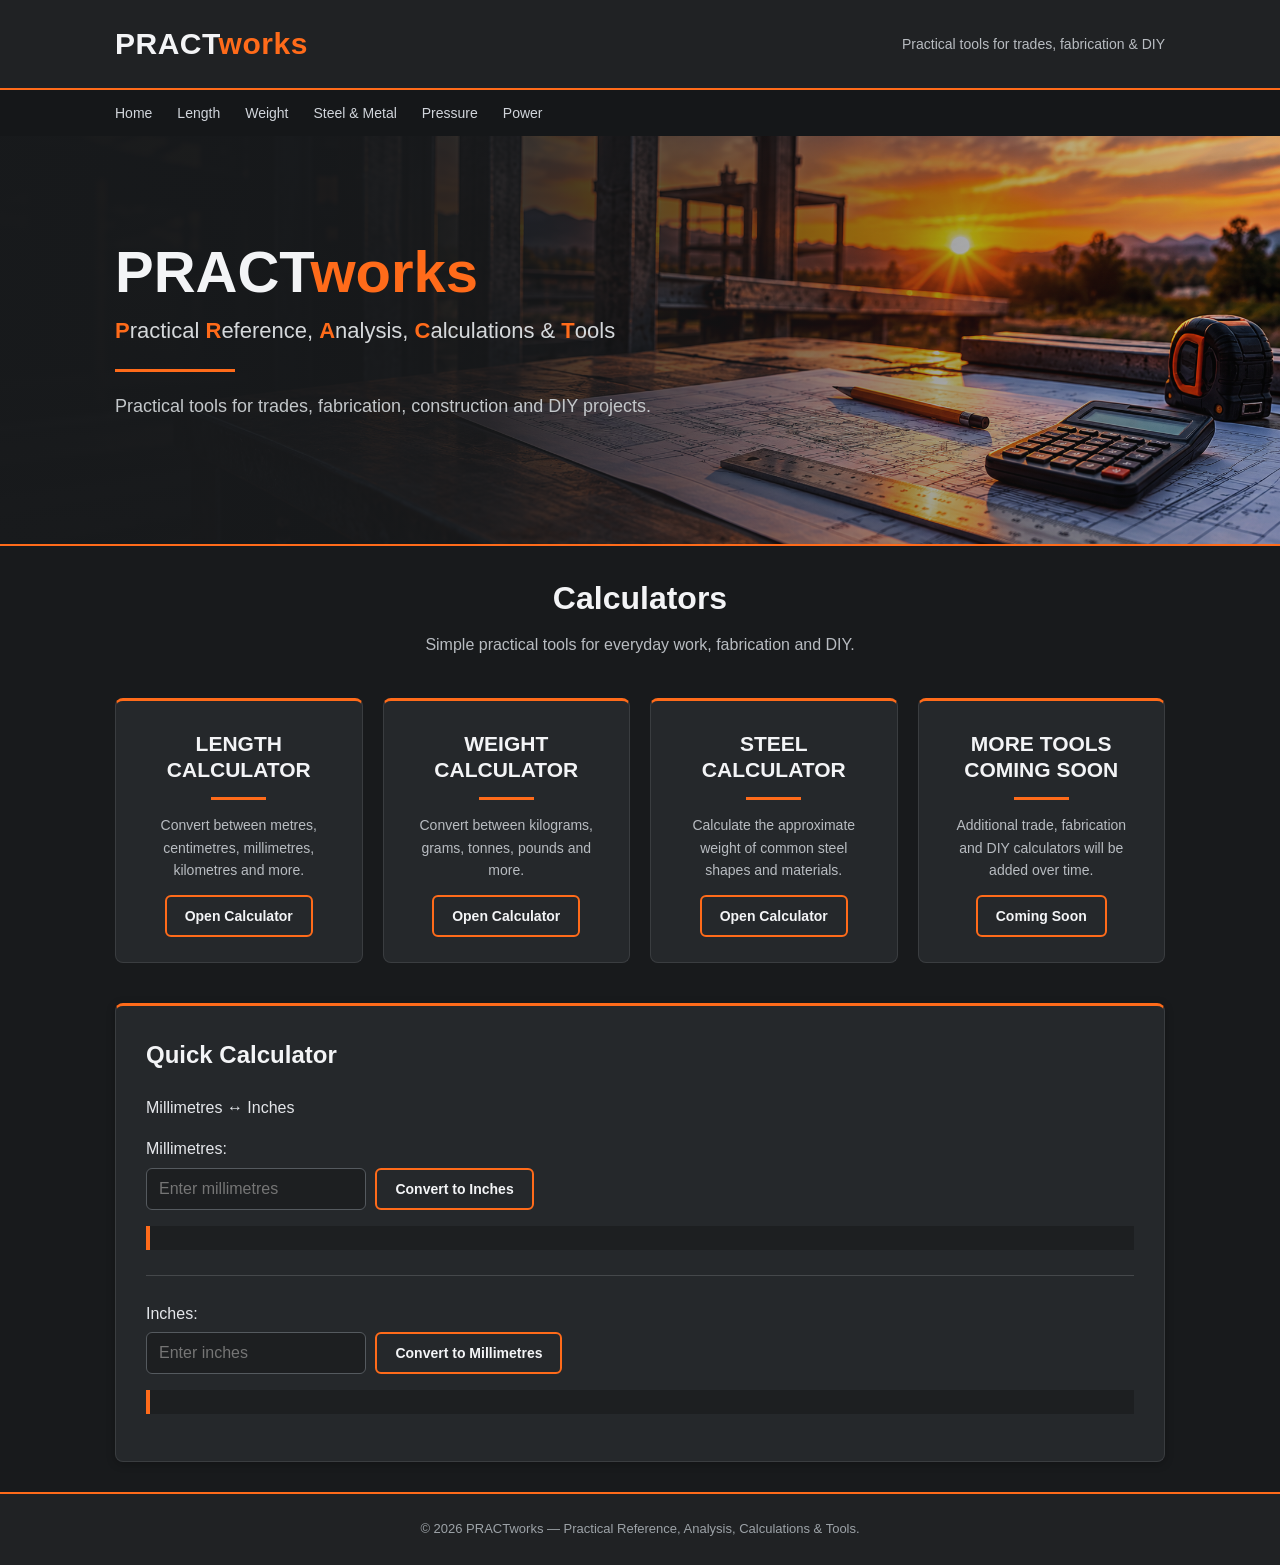
<file: index.html>
<!DOCTYPE html>
<html lang="en">

<head>

    <meta charset="UTF-8">

    <meta name="viewport" content="width=device-width, initial-scale=1.0">

    <title>PRACTworks - Practical Tools for Trades, Fabrication & DIY</title>

    <meta
        name="description"
        content="Free calculators for trades, fabrication, construction and DIY."
    >
    <link rel="icon" type="image/png" href="/PRACTworks-PW-icon.png">
    
    <link rel="stylesheet" href="style.css">

</head>


<body>


<header>

    <div class="container">

        <div class="header-content">

            <div class="logo">
                PRACT<span>works</span>
            </div>

            <div class="tagline">
                Practical tools for trades, fabrication & DIY
            </div>

        </div>

    </div>

</header>


<nav>

    <div class="container">

        <div class="nav-links">

            <a href="index.html">Home</a>
            <a href="length.html">Length</a>
            <a href="weight.html">Weight</a>
            <a href="steel.html">Steel & Metal</a>
            <a href="#">Pressure</a>
            <a href="#">Power</a>

        </div>

    </div>

</nav>


<!-- ---------- Hero ---------- -->

<section class="hero">

    <div class="hero-content">

        <h1>
            PRACT<span>works</span>
        </h1>

        <div class="hero-acronym">
            <span>P</span>ractical
            <span>R</span>eference,
            <span>A</span>nalysis,
            <span>C</span>alculations &
            <span>T</span>ools
        </div>

        <div class="pinstripe"></div>

        <p>
            Practical tools for trades, fabrication, construction and DIY projects.
        </p>

    </div>

</section>


<!-- ---------- Calculators ---------- -->

<main class="container">

    <section class="welcome">

        <h2>Calculators</h2>

        <p>
            Simple practical tools for everyday work, fabrication and DIY.
        </p>

    </section>


    <section class="category-grid">


    <div class="category-card">

        <h3>LENGTH<br>CALCULATOR</h3>

        <p>
            Convert between metres, centimetres, millimetres, kilometres and more.
        </p>

        <button onclick="window.location.href='length.html'">
            Open Calculator
        </button>

    </div>


    <div class="category-card">

        <h3>WEIGHT<br>CALCULATOR</h3>

        <p>
            Convert between kilograms, grams, tonnes, pounds and more.
        </p>

        <button onclick="window.location.href='weight.html'">
            Open Calculator
        </button>

    </div>


    <div class="category-card">

        <h3>STEEL<br>CALCULATOR</h3>

        <p>
            Calculate the approximate weight of common steel shapes and materials.
        </p>

        <button onclick="window.location.href='steel.html'">
            Open Calculator
        </button>

    </div>


    <div class="category-card">

        <h3>MORE TOOLS<br>COMING SOON</h3>

        <p>
            Additional trade, fabrication and DIY calculators will be added over time.
        </p>

        <button>
            Coming Soon
        </button>

    </div>


</section>


    <!-- ---------- Quick Calculator ---------- -->

    <section class="calculator">

        <h2>Quick Calculator</h2>

        <p>
            Millimetres ↔ Inches
        </p>


        <label for="millimetres">
            Millimetres:
        </label>

        <br>

        <input
            type="number"
            id="millimetres"
            placeholder="Enter millimetres"
        >

        <button onclick="convertToInches()">
            Convert to Inches
        </button>

        <p id="inchResult" class="result"></p>


        <hr>


        <label for="inches">
            Inches:
        </label>

        <br>

        <input
            type="number"
            id="inches"
            placeholder="Enter inches"
        >

        <button onclick="convertToMillimetres()">
            Convert to Millimetres
        </button>

        <p id="millimetreResult" class="result"></p>

    </section>


</main>


<footer>

    <p>
        © 2026 PRACTworks — Practical Reference, Analysis, Calculations & Tools.
    </p>

</footer>


<script src="script.js"></script>


</body>

</html>
</file>
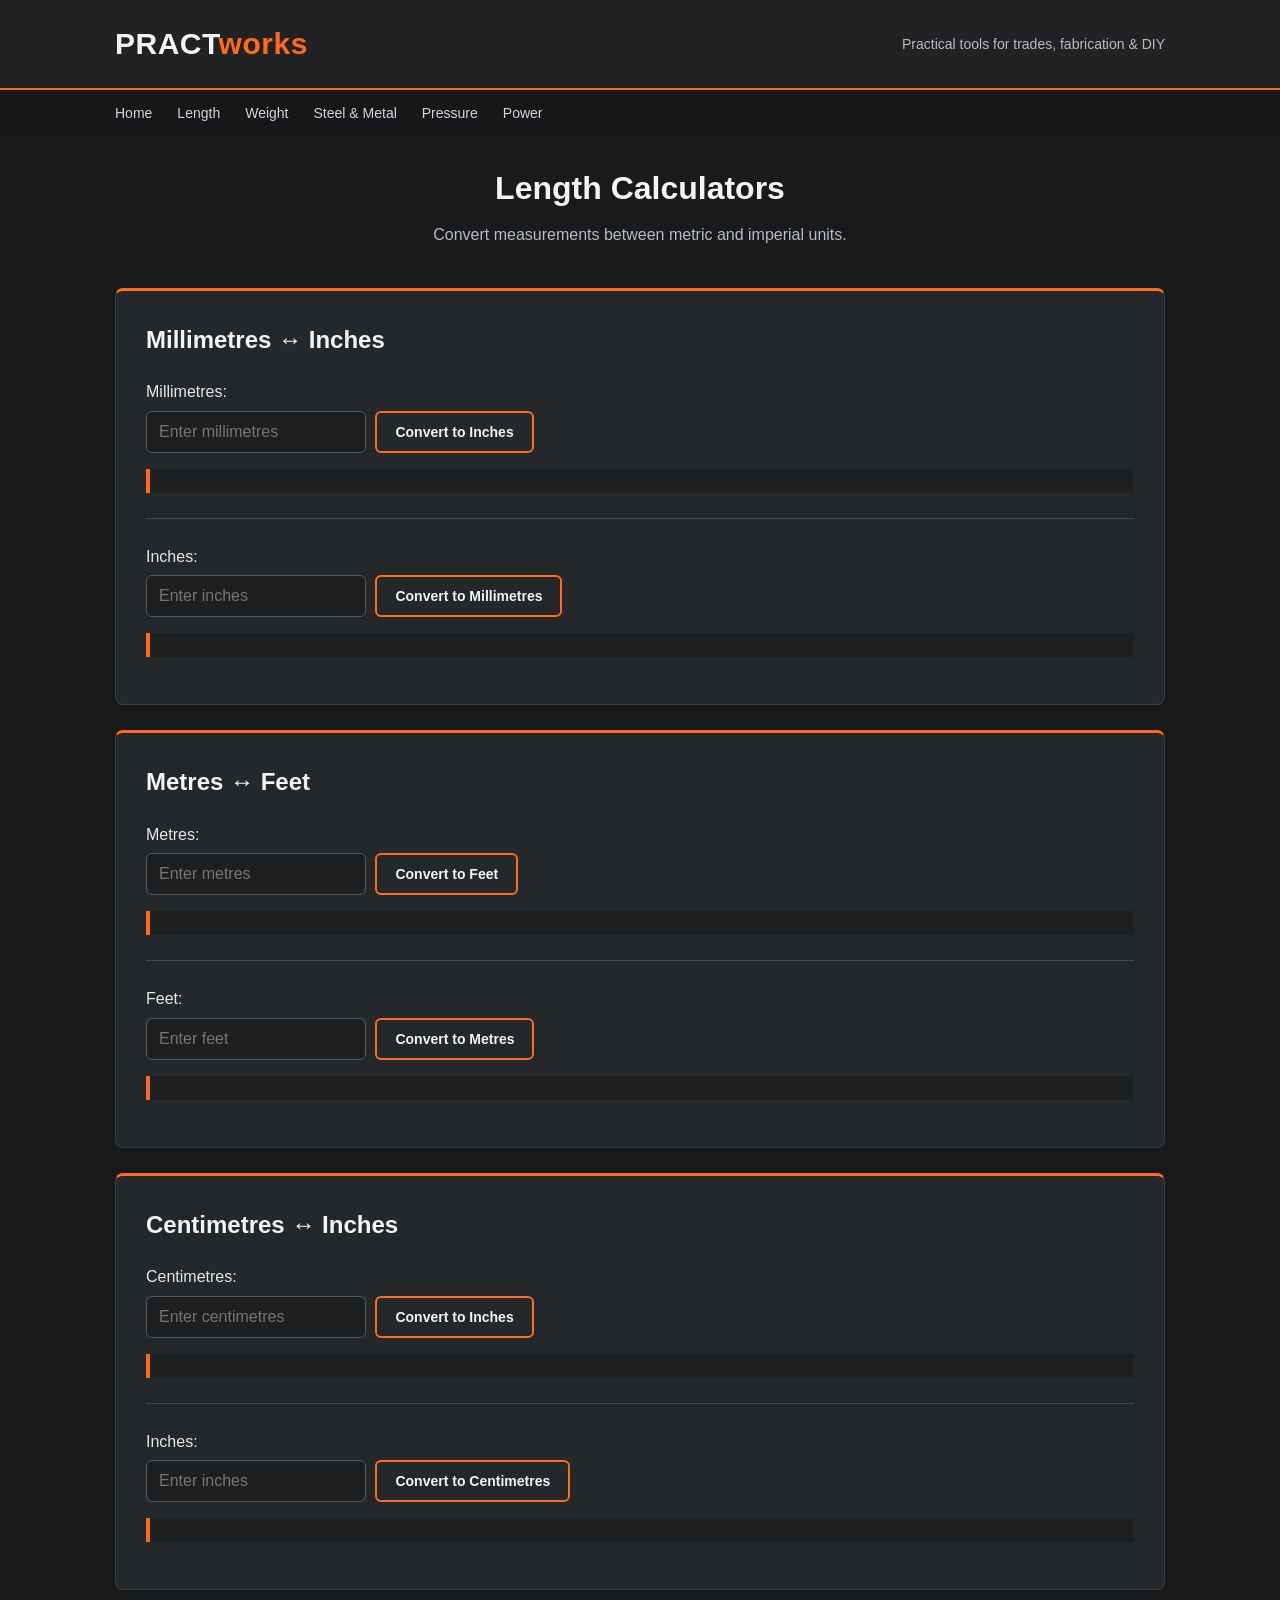
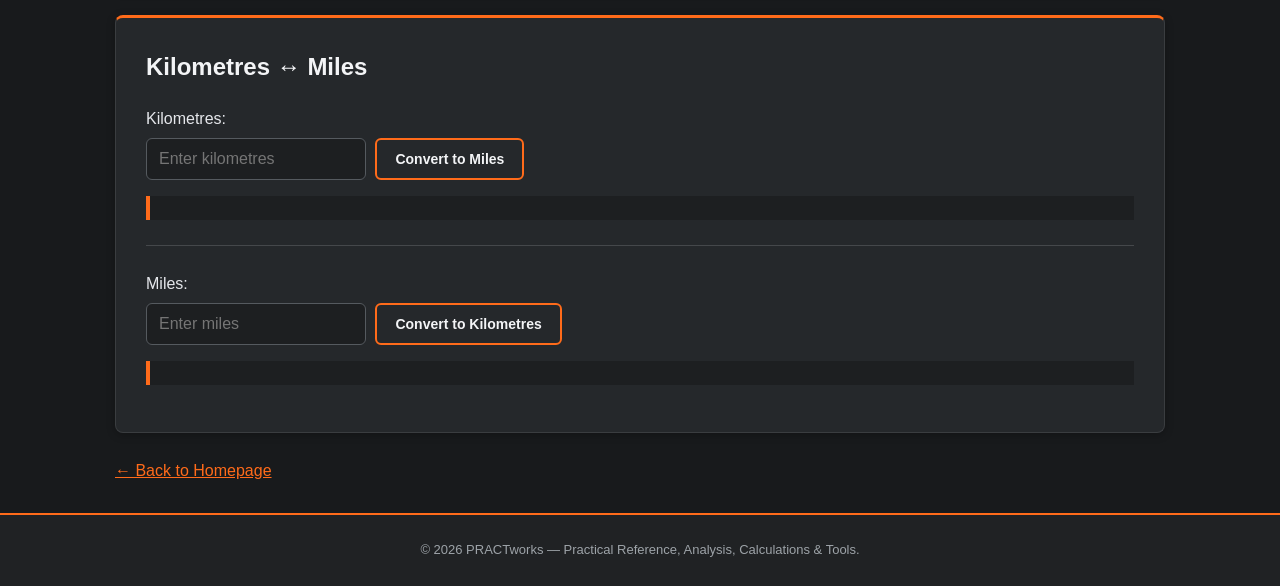
<file: length.html>
<!DOCTYPE html>
<html lang="en">

<head>

    <meta charset="UTF-8">

    <meta
        name="viewport"
        content="width=device-width, initial-scale=1.0"
    >

    <title>Length Converters - PRACTworks</title>

    <meta
        name="description"
        content="Free length conversion calculators including millimetres, inches, metres and feet."
    >

    <link rel="icon" type="image/png" href="/PRACTworks-PW-icon.png">

    <link rel="stylesheet" href="style.css">

</head>


<body>


<header>

    <div class="container">

        <div class="header-content">

            <div class="logo">
                PRACT<span>works</span>
            </div>

            <div class="tagline">
                Practical tools for trades, fabrication & DIY
            </div>

        </div>

    </div>

</header>


<nav>

    <div class="container">

        <div class="nav-links">

            <a href="index.html">Home</a>

            <a href="length.html">Length</a>

            <a href="weight.html">Weight</a>

            <a href="steel.html">Steel & Metal</a>

            <a href="#">Pressure</a>

            <a href="#">Power</a>

        </div>

    </div>

</nav>


<main class="container">


    <section class="welcome">

        <h2>Length Calculators</h2>

        <p>
            Convert measurements between metric and imperial units.
        </p>

    </section>


    <section class="calculator">

        <h2>Millimetres ↔ Inches</h2>


        <label for="millimetres">
            Millimetres:
        </label>

        <br>

        <input
            type="number"
            id="millimetres"
            placeholder="Enter millimetres"
        >

        <button onclick="convertToInches()">
            Convert to Inches
        </button>

        <p id="inchResult" class="result"></p>


        <hr>


        <label for="inches">
            Inches:
        </label>

        <br>

        <input
            type="number"
            id="inches"
            placeholder="Enter inches"
        >

        <button onclick="convertToMillimetres()">
            Convert to Millimetres
        </button>

        <p id="millimetreResult" class="result"></p>

    </section>


<section class="calculator">

    <h2>Metres ↔ Feet</h2>


    <label for="metres">
        Metres:
    </label>

    <br>

    <input
        type="number"
        id="metres"
        placeholder="Enter metres"
    >

    <button onclick="convertToFeet()">
        Convert to Feet
    </button>

    <p id="feetResult" class="result"></p>


    <hr>


    <label for="feet">
        Feet:
    </label>

    <br>

    <input
        type="number"
        id="feet"
        placeholder="Enter feet"
    >

    <button onclick="convertToMetres()">
        Convert to Metres
    </button>

    <p id="metresResult" class="result"></p>

</section>

<section class="calculator">

    <h2>Centimetres ↔ Inches</h2>


    <label for="centimetres">
        Centimetres:
    </label>

    <br>

    <input
        type="number"
        id="centimetres"
        placeholder="Enter centimetres"
    >

    <button onclick="convertToInchesFromCm()">
        Convert to Inches
    </button>

    <p id="cmInchesResult" class="result"></p>


    <hr>


    <label for="cmInches">
        Inches:
    </label>

    <br>

    <input
        type="number"
        id="cmInches"
        placeholder="Enter inches"
    >

    <button onclick="convertToCentimetres()">
        Convert to Centimetres
    </button>

    <p id="centimetresResult" class="result"></p>

</section>

<section class="calculator">

    <h2>Kilometres ↔ Miles</h2>


    <label for="kilometres">
        Kilometres:
    </label>

    <br>

    <input
        type="number"
        id="kilometres"
        placeholder="Enter kilometres"
    >

    <button onclick="convertToMiles()">
        Convert to Miles
    </button>

    <p id="milesResult" class="result"></p>


    <hr>


    <label for="miles">
        Miles:
    </label>

    <br>

    <input
        type="number"
        id="miles"
        placeholder="Enter miles"
    >

    <button onclick="convertToKilometres()">
        Convert to Kilometres
    </button>

    <p id="kilometresResult" class="result"></p>

</section>

    <p>
        <a href="index.html">← Back to Homepage</a>
    </p>


</main>


<footer>

    <p>
        © 2026 PRACTworks — Practical Reference, Analysis, Calculations & Tools.
    </p>

</footer>


<script src="script.js"></script>


</body>

</html>
</file>
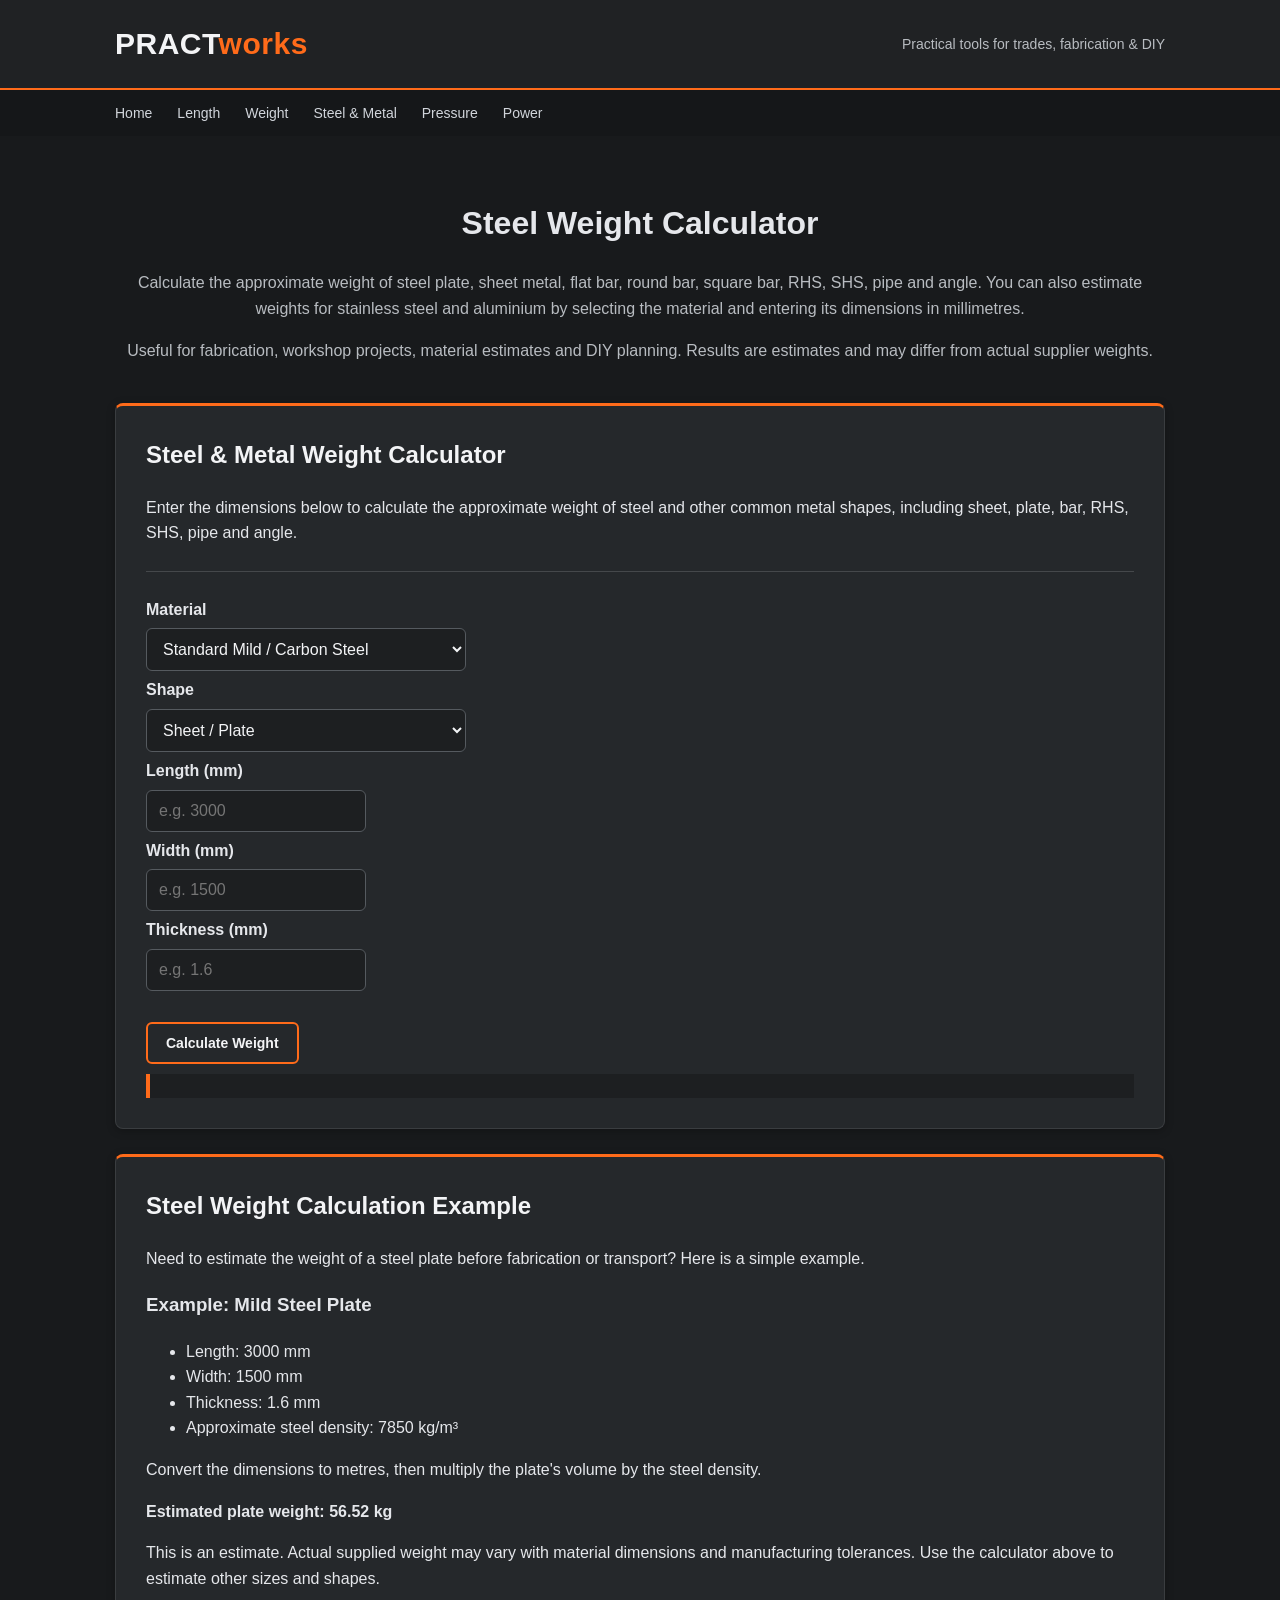
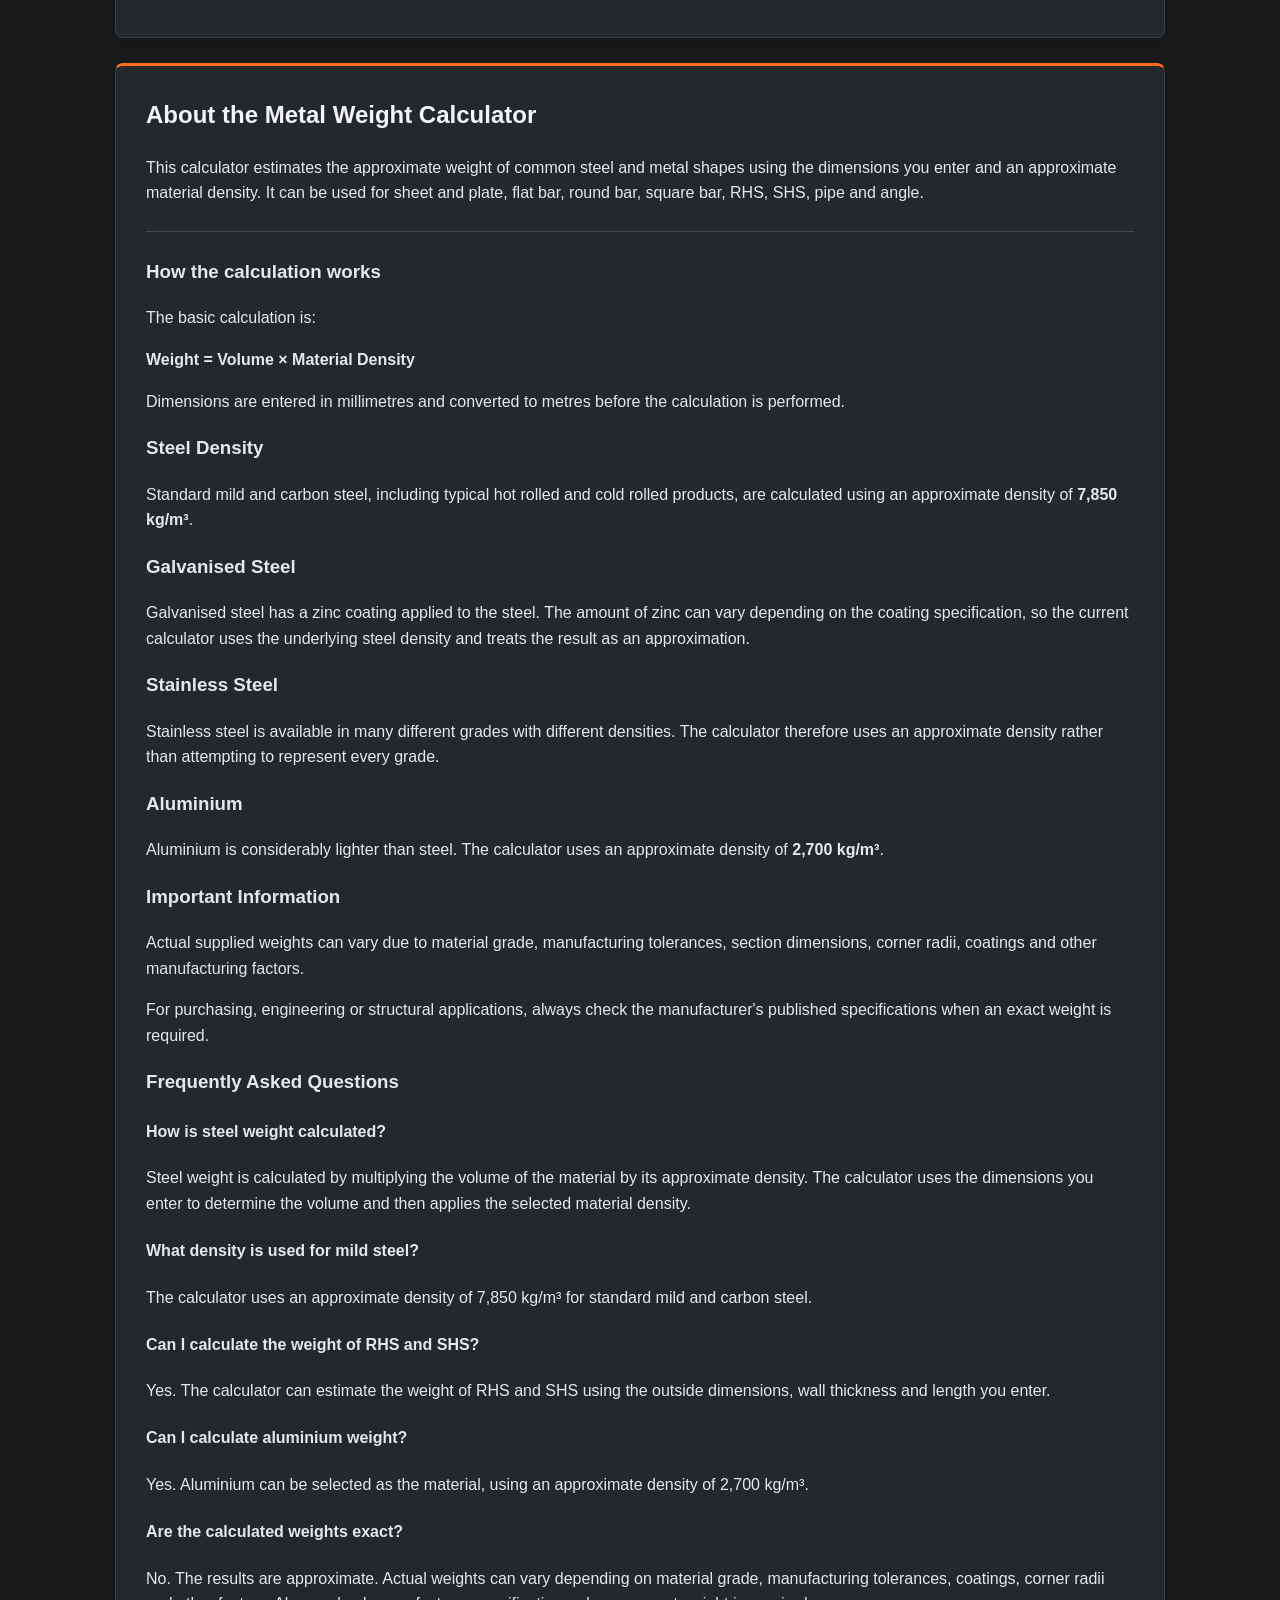
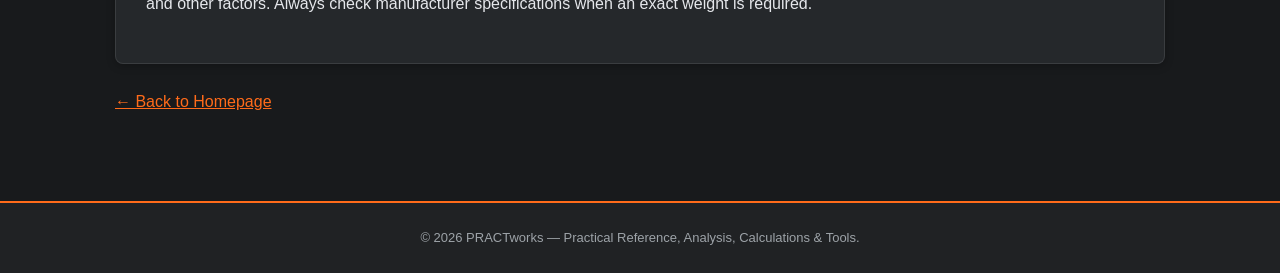
<file: steel.html>
<!DOCTYPE html>
<html lang="en">

<head>
    <meta charset="UTF-8">
    <meta name="viewport" content="width=device-width, initial-scale=1.0">

    <title>Steel Weight Calculator | Metal Weight Calculator | PRACTworks</title>

    <meta name="description"
      content="Calculate the approximate weight of steel, stainless steel, aluminium and common metal shapes including sheet, plate, bar, RHS, SHS, pipe and angle.">
    
      <link rel="icon" type="image/png" href="/PRACTworks-PW-icon.png">

      <link rel="stylesheet" href="style.css">
</head>

<body>

    <!-- Header -->

    <header>
        <div class="container">

            <div class="header-content">

            <div class="logo">
                PRACT<span>works</span>
            </div>

            <div class="tagline">
                Practical tools for trades, fabrication & DIY
            </div>

            </div>

        </div>
    </header>


    <!-- Navigation -->

<nav>

    <div class="container">

        <div class="nav-links">

            <a href="index.html">Home</a>

            <a href="length.html">Length</a>

            <a href="weight.html">Weight</a>

            <a href="steel.html">Steel & Metal</a>

            <a href="#">Pressure</a>

            <a href="#">Power</a>

        </div>

    </div>

</nav>


    <!-- Main Content -->

    <main>

        <div class="container">

            <div class="welcome">


                <h1>Steel Weight Calculator</h1>

                <p>
                    Calculate the approximate weight of steel plate, sheet metal,
                    flat bar, round bar, square bar, RHS, SHS, pipe and angle.
                    You can also estimate weights for stainless steel and aluminium
                    by selecting the material and entering its dimensions in millimetres.
                </p>

                <p>
                    Useful for fabrication, workshop projects, material estimates
                    and DIY planning. Results are estimates and may differ from
                    actual supplier weights.
                </p>


            </div>


            <!-- Calculator -->

            <div class="calculator">

                <h2>Steel & Metal Weight Calculator</h2>

                <p>
                    Enter the dimensions below to calculate the approximate weight of steel and other common metal shapes,
                    including sheet, plate, bar, RHS, SHS, pipe and angle.
                </p>

                <hr>


                <!-- Material -->

                <label for="material">
                    <strong>Material</strong>
                </label>

                <br>

                <select id="material">

                    <option value="7850">
                        Standard Mild / Carbon Steel
                    </option>

                    <option value="7850">
                        Cold Rolled Steel
                    </option>

                    <option value="7850">
                        Hot Rolled Steel
                    </option>

                    <option value="7850">
                        Galvanised Steel
                    </option>

                    <option value="8000">
                        Stainless Steel (approx.)
                    </option>

                    <option value="2700">
                        Aluminium (approx.)
                    </option>

                </select>

                <!-- Shape -->

                <br>

                <label for="shape">
                    <strong>Shape</strong>
                </label>

                <br>

                <select id="shape" onchange="updateSteelShape()">

                    <option value="sheet">
                        Sheet / Plate
                    </option>

                    <option value="flatbar">
                        Flat Bar
                    </option>

                    <option value="roundbar">
                        Round Bar
                    </option>

                    <option value="squarebar">
                        Square Bar
                    </option>

                    <option value="rhs">
                        RHS
                    </option>

                    <option value="shs">
                        SHS
                    </option>

                    <option value="pipe">
                        Pipe
                    </option>

                    <option value="angle">
                        Angle
                    </option>

                </select>

                <br>

                <!-- Dimensions -->

                <div id="dimensions">

                    <!-- Length -->

                    <label for="steelLength">
                        <strong>Length (mm)</strong>
                    </label>

                    <br>

                    <input
                        type="number"
                        id="steelLength"
                        placeholder="e.g. 3000"
                    >

                    <br>


                    <!-- Width -->

                    <label for="steelWidth">
                        <strong>Width (mm)</strong>
                    </label>

                    <br>

                    <input
                        type="number"
                        id="steelWidth"
                        placeholder="e.g. 1500"
                    >

                    <br>


                    <!-- Thickness -->

                    <label for="steelThickness">
                        <strong>Thickness (mm)</strong>
                    </label>

                    <br>

                    <input
                        type="number"
                        id="steelThickness"
                        placeholder="e.g. 1.6"
                    >

                </div>

                <br>


                <button onclick="calculateSteelWeight()">
                    Calculate Weight
                </button>


                <div
                    id="steelResult"
                    class="result">
                </div>

            </div>


                        <!-- Calculator Information -->

             
            <div class="calculator">

                <h2>Steel Weight Calculation Example</h2>

                <p>
                    Need to estimate the weight of a steel plate before
                    fabrication or transport? Here is a simple example.
                </p>

                <h3>Example: Mild Steel Plate</h3>

                <ul>
                    <li>Length: 3000 mm</li>
                    <li>Width: 1500 mm</li>
                    <li>Thickness: 1.6 mm</li>
                    <li>Approximate steel density: 7850 kg/m³</li>
                </ul>

                <p>
                    Convert the dimensions to metres, then multiply the
                    plate's volume by the steel density.
                </p>

                <p>
                    <strong>Estimated plate weight: 56.52 kg</strong>
                </p>

                <p>
                    This is an estimate. Actual supplied weight may vary
                    with material dimensions and manufacturing tolerances.
                    Use the calculator above to estimate other sizes and shapes.
                </p>

            </div>

                        
            <div class="calculator">

                <h2>About the Metal Weight Calculator</h2>

                <p>
                    This calculator estimates the approximate weight of common steel and metal shapes
                    using the dimensions you enter and an approximate material density. It can be used
                    for sheet and plate, flat bar, round bar, square bar, RHS, SHS, pipe and angle.
                </p>


                <hr>


                <h3>How the calculation works</h3>

                <p>
                    The basic calculation is:
                </p>

                <p>
                    <strong>Weight = Volume × Material Density</strong>
                </p>

                <p>
                    Dimensions are entered in millimetres and converted to metres
                    before the calculation is performed.
                </p>


                <h3>Steel Density</h3>

                <p>
                    Standard mild and carbon steel, including typical hot rolled
                    and cold rolled products, are calculated using an approximate
                    density of <strong>7,850 kg/m³</strong>.
                </p>


                <h3>Galvanised Steel</h3>

                <p>
                    Galvanised steel has a zinc coating applied to the steel.
                    The amount of zinc can vary depending on the coating
                    specification, so the current calculator uses the underlying
                    steel density and treats the result as an approximation.
                </p>


                <h3>Stainless Steel</h3>

                <p>
                    Stainless steel is available in many different grades with
                    different densities. The calculator therefore uses an approximate
                    density rather than attempting to represent every grade.
                </p>


                <h3>Aluminium</h3>

                <p>
                    Aluminium is considerably lighter than steel. The calculator
                    uses an approximate density of <strong>2,700 kg/m³</strong>.
                </p>


                <h3>Important Information</h3>

                <p>
                    Actual supplied weights can vary due to material grade,
                    manufacturing tolerances, section dimensions, corner radii,
                    coatings and other manufacturing factors.
                </p>

                <p>
                    For purchasing, engineering or structural applications,
                    always check the manufacturer's published specifications
                    when an exact weight is required.
                </p>

                <h3>Frequently Asked Questions</h3>

                <h4>How is steel weight calculated?</h4>

                <p>
                    Steel weight is calculated by multiplying the volume of the material
                    by its approximate density. The calculator uses the dimensions you enter
                    to determine the volume and then applies the selected material density.
                </p>

                <h4>What density is used for mild steel?</h4>

                <p>
                    The calculator uses an approximate density of 7,850 kg/m³ for standard
                    mild and carbon steel.
                </p>

                <h4>Can I calculate the weight of RHS and SHS?</h4>

                <p>
                    Yes. The calculator can estimate the weight of RHS and SHS using the
                    outside dimensions, wall thickness and length you enter.
                </p>

                <h4>Can I calculate aluminium weight?</h4>

                <p>
                    Yes. Aluminium can be selected as the material, using an approximate
                    density of 2,700 kg/m³.
                </p>

                <h4>Are the calculated weights exact?</h4>

                <p>
                    No. The results are approximate. Actual weights can vary depending on
                    material grade, manufacturing tolerances, coatings, corner radii and
                    other factors. Always check manufacturer specifications when an exact
                    weight is required.
                </p>

            </div>


            <!-- Back Link -->

            <p>
                <a href="index.html">
                    ← Back to Homepage
                </a>
            </p>

        </div>

    </main>


    <!-- Footer -->

    <footer>

        <p>
            © 2026 PRACTworks — Practical Reference, Analysis, Calculations & Tools.
        </p>

    </footer>


    <script src="script.js"></script>

</body>

</html>
</file>
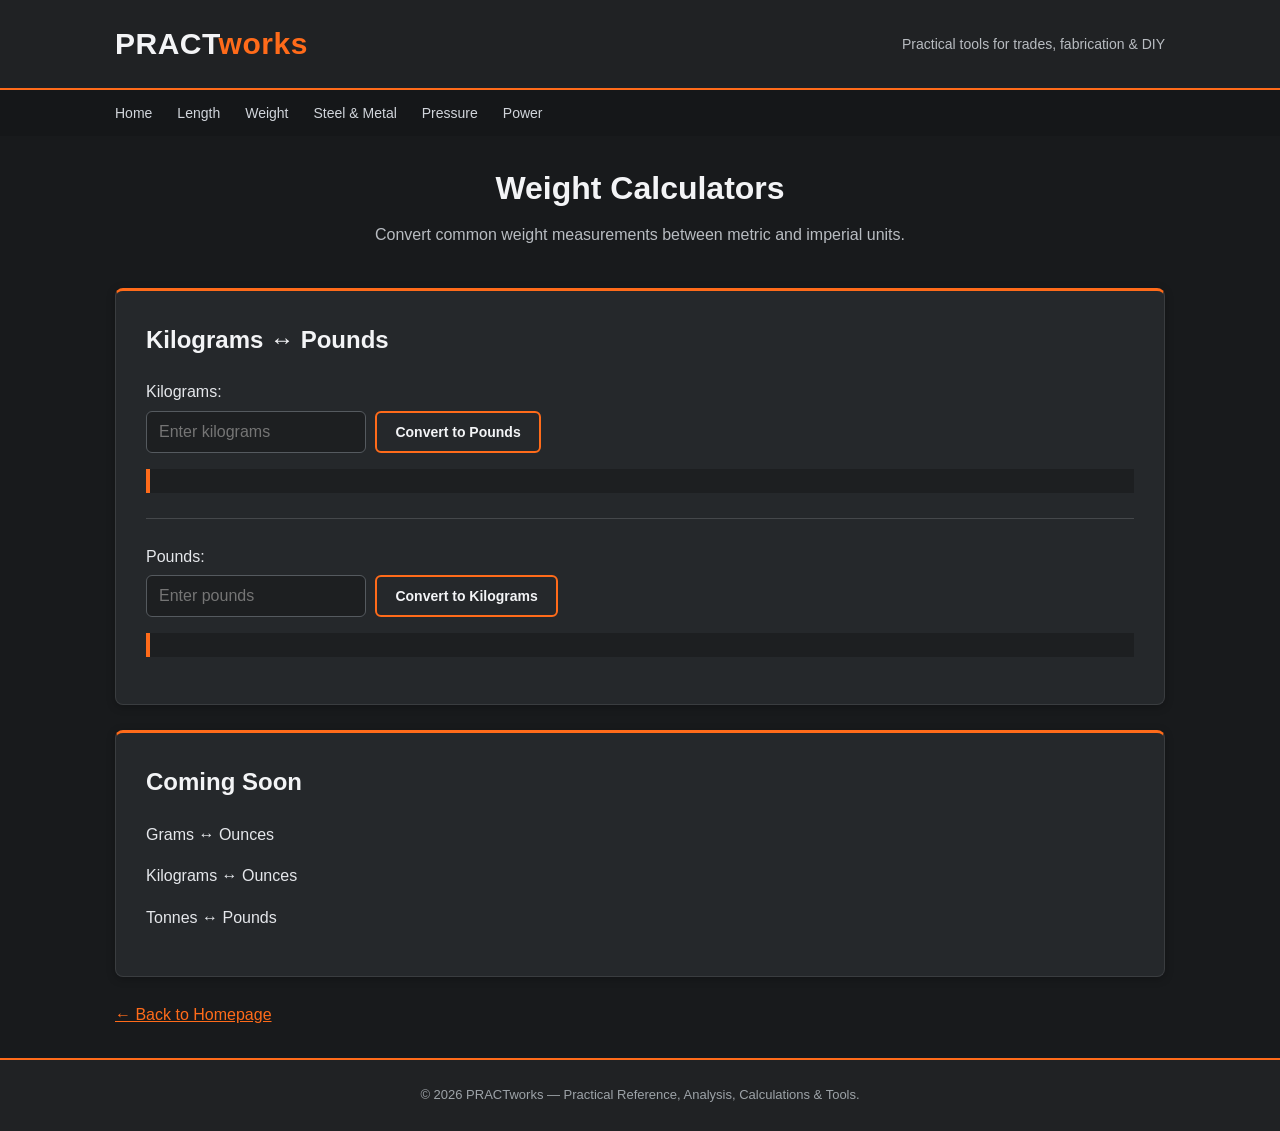
<file: weight.html>
<!DOCTYPE html>
<html lang="en">

<head>

    <meta charset="UTF-8">

    <meta
        name="viewport"
        content="width=device-width, initial-scale=1.0"
    >

    <title>Weight Calculators - PRACTworks</title>

    <meta
        name="description"
        content="Free weight conversion calculators for kilograms, pounds, grams and ounces."
    >

    <link rel="icon" type="image/png" href="/PRACTworks-PW-icon.png">

    <link rel="stylesheet" href="style.css">

</head>


<body>


<header>

    <div class="container">

        <div class="header-content">

             <div class="logo">
                PRACT<span>works</span>
            </div>

            <div class="tagline">
                Practical tools for trades, fabrication & DIY
            </div>

        </div>

    </div>

</header>


<nav>

    <div class="container">

        <div class="nav-links">

            <a href="index.html">Home</a>

            <a href="length.html">Length</a>

            <a href="weight.html">Weight</a>

            <a href="steel.html">Steel & Metal</a>

            <a href="#">Pressure</a>

            <a href="#">Power</a>

        </div>

    </div>

</nav>


<main class="container">


    <section class="welcome">

        <h2>Weight Calculators</h2>

        <p>
            Convert common weight measurements between metric and imperial units.
        </p>

    </section>


    <section class="calculator">

        <h2>Kilograms ↔ Pounds</h2>

        <label for="kilograms">
            Kilograms:
        </label>

        <br>

        <input
            type="number"
            id="kilograms"
            placeholder="Enter kilograms"
        >

        <button onclick="convertToPounds()">
            Convert to Pounds
        </button>

        <p id="poundsResult" class="result"></p>


        <hr>


        <label for="pounds">
            Pounds:
        </label>

        <br>

        <input
            type="number"
            id="pounds"
            placeholder="Enter pounds"
        >

        <button onclick="convertToKilograms()">
            Convert to Kilograms
        </button>

        <p id="kilogramsResult" class="result"></p>

    </section>


    <section class="calculator">

        <h2>Coming Soon</h2>

        <p>
            Grams ↔ Ounces
        </p>

        <p>
            Kilograms ↔ Ounces
        </p>

        <p>
            Tonnes ↔ Pounds
        </p>

    </section>


    <p>
        <a href="index.html">← Back to Homepage</a>
    </p>


</main>


<footer>

    <p>
        © 2026 PRACTworks — Practical Reference, Analysis, Calculations & Tools.
    </p>

</footer>


<script src="script.js"></script>


</body>

</html>
</file>
<file: style.css>
/* ==========================================
   PRACTworks - Practical Tools for Trades
   ========================================== */


/* ---------- General ---------- */

* {
    box-sizing: border-box;
}

body {
    font-family: Arial, Helvetica, sans-serif;
    background-color: #181a1c;
    color: #e5e7eb;
    margin: 0;
    line-height: 1.6;
}

.container {
    max-width: 1100px;
    margin: 0 auto;
    padding: 0 25px;
}


/* ---------- Header ---------- */

header {
    background-color: #202224;
    color: #f3f4f6;
    border-bottom: 2px solid #ff6b1a;
}

.header-content {
    display: flex;
    justify-content: space-between;
    align-items: center;
    padding: 20px 0;
}


/* ---------- Logo ---------- */

.logo {
    font-size: 30px;
    font-weight: bold;
    letter-spacing: 0.5px;
    color: #f3f4f6;
}

.logo span {
    color: #ff6b1a;
}


/* ---------- Tagline ---------- */

.tagline {
    color: #b8bcc1;
    font-size: 14px;
}


/* ---------- Navigation ---------- */

nav {
    background-color: #151719;
}

.nav-links {
    display: flex;
    gap: 25px;
    padding: 12px 0;
}

.nav-links a {
    color: #d1d5db;
    text-decoration: none;
    font-size: 14px;
    transition: color 0.2s;
}

.nav-links a:hover {
    color: #ff6b1a;
}


/* ---------- Main ---------- */

main {
    padding-top: 40px;
    padding-bottom: 40px;
}


/* ---------- Welcome ---------- */

.welcome {
    text-align: center;
    margin-bottom: 40px;
}

.welcome h2 {
    font-size: 32px;
    margin-bottom: 8px;
    color: #f3f4f6;
}

.welcome p {
    color: #b8bcc1;
    margin-top: 0;
}


/* ---------- Category Grid ---------- */

.category-grid {
    display: grid;
    grid-template-columns: repeat(4, 1fr);
    gap: 20px;
    margin-bottom: 40px;
}


/* ---------- Category Cards ---------- */

.category-card {
    background-color: #25282b;
    border: 1px solid #3a3d40;
    border-top: 3px solid #ff6b1a;
    border-radius: 8px;
    padding: 25px;
    text-align: center;
    transition: transform 0.2s, box-shadow 0.2s, border-color 0.2s;
}

.category-card:hover {
    transform: translateY(-4px);
    box-shadow: 0 8px 20px rgba(0, 0, 0, 0.35);
    border-color: #ff6b1a;
}


/* ---------- Remove Category Icons ---------- */

.category-icon {
    display: none;
}


.category-card h3 {
    font-size: 21px;
    line-height: 1.25;
    margin: 5px 0 10px;
    color: #f3f4f6;
}

.category-card h3::after {
    content: "";
    display: block;
    width: 55px;
    height: 3px;
    background-color: #ff6b1a;
    margin: 14px auto 0;
}

.category-card p {
    color: #b8bcc1;
    font-size: 14px;
    min-height: 65px;
}


/* ---------- Buttons ---------- */

button {
    background-color: transparent;
    color: #f3f4f6;
    border: 2px solid #ff6b1a;
    border-radius: 6px;
    padding: 11px 18px;
    font-size: 14px;
    font-weight: bold;
    cursor: pointer;
    transition: background-color 0.2s, color 0.2s;
}

button:hover {
    background-color: #ff6b1a;
    color: #151719;
}


/* ---------- Calculator Cards ---------- */

.calculator {
    background-color: #25282b;
    border: 1px solid #3a3d40;
    border-top: 3px solid #ff6b1a;
    border-radius: 8px;
    padding: 30px;
    margin-bottom: 25px;
    box-shadow: 0 2px 8px rgba(0, 0, 0, 0.25);
}

.calculator h2 {
    margin-top: 0;
    color: #f3f4f6;
    font-size: 24px;
}

.calculator hr {
    border: none;
    border-top: 1px solid #45484b;
    margin: 25px 0;
}


/* ---------- Inputs ---------- */

input {
    width: 220px;
    padding: 11px 12px;
    margin: 6px 5px 6px 0;
    border: 1px solid #555a5f;
    border-radius: 6px;
    font-size: 16px;
    background-color: #1d1f21;
    color: #f3f4f6;
}

input:focus {
    outline: none;
    border-color: #ff6b1a;
    box-shadow: 0 0 0 2px rgba(255, 107, 26, 0.15);
}


select {
    width: 320px;
    padding: 11px 12px;
    margin: 6px 5px 6px 0;
    border: 1px solid #555a5f;
    border-radius: 6px;
    font-size: 16px;
    background-color: #1d1f21;
    color: #f3f4f6;
    cursor: pointer;
}

select:focus {
    outline: none;
    border-color: #ff6b1a;
    box-shadow: 0 0 0 2px rgba(255, 107, 26, 0.15);
}


input[type="number"],
select {
    max-width: 320px;
}


/* ---------- Results ---------- */

.result {
    background-color: #1d1f21;
    border-left: 4px solid #ff6b1a;
    padding: 12px 15px;
    margin-top: 10px;
    font-size: 17px;
    font-weight: bold;
    min-height: 20px;
    color: #f3f4f6;
}


/* ---------- Links ---------- */

a {
    color: #ff6b1a;
}

a:hover {
    color: #ff8a4c;
}


/* ---------- Footer ---------- */

footer {
    background-color: #202224;
    color: #9da3a8;
    text-align: center;
    padding: 25px;
    margin-top: 30px;
    border-top: 2px solid #ff6b1a;
}

footer p {
    margin: 0;
    font-size: 13px;
}


/* ---------- Hero ---------- */

.hero {
    background-color: #202224;
    background-image: linear-gradient(
        to right,
        rgba(24, 26, 28, 0.97) 0%,
        rgba(24, 26, 28, 0.88) 38%,
        rgba(24, 26, 28, 0.45) 68%,
        rgba(24, 26, 28, 0.15) 100%
    ),
    url("PRACTworks-hero-background.png");

    background-size: cover;
    background-position: center;

    color: #f3f4f6;

    min-height: 410px;

    display: flex;
    align-items: center;

    border-bottom: 2px solid #ff6b1a;
}

.hero-content {
    width: 100%;
    max-width: 1100px;
    margin: 0 auto;
    padding: 60px 25px;
}

.hero h1 {
    font-size: 58px;
    line-height: 1.05;
    margin: 0 0 10px;
    color: #f3f4f6;
}

.hero h1 span {
    color: #ff6b1a;
}

.hero-acronym {
    font-size: 22px;
    color: #d5d8db;
    margin: 0 0 18px;
}

.hero-acronym span {
    color: #ff6b1a;
    font-weight: bold;
}

.hero p {
    font-size: 18px;
    color: #c3c7ca;
    max-width: 800px;
}


/* ---------- Orange Pinstripe ---------- */

.pinstripe {
    height: 3px;
    width: 120px;
    background-color: #ff6b1a;
    margin: 20px 0;
}


/* ---------- Mobile ---------- */

@media (max-width: 700px) {

    .container {
        padding: 0 15px;
    }

    .header-content {
        display: block;
        text-align: center;
    }

    .logo {
        font-size: 26px;
    }

    .tagline {
        margin-top: 5px;
    }

    .nav-links {
        justify-content: center;
        flex-wrap: wrap;
        gap: 15px;
    }

    .category-grid {
        grid-template-columns: 1fr;
    }

    .welcome h2 {
        font-size: 26px;
    }

    .calculator {
        padding: 20px;
    }

    .hero {
    min-height: 320px;
    }

    .hero h1 {
        font-size: 42px;
    }

    .hero-acronym {
        font-size: 17px;
    }

    .hero p {
        font-size: 16px;
    }

    input,
    select {
        width: 100%;
        max-width: 100%;
        margin-bottom: 10px;
    }

    button {
        width: 100%;
        margin-bottom: 10px;
    }
}
</file>
